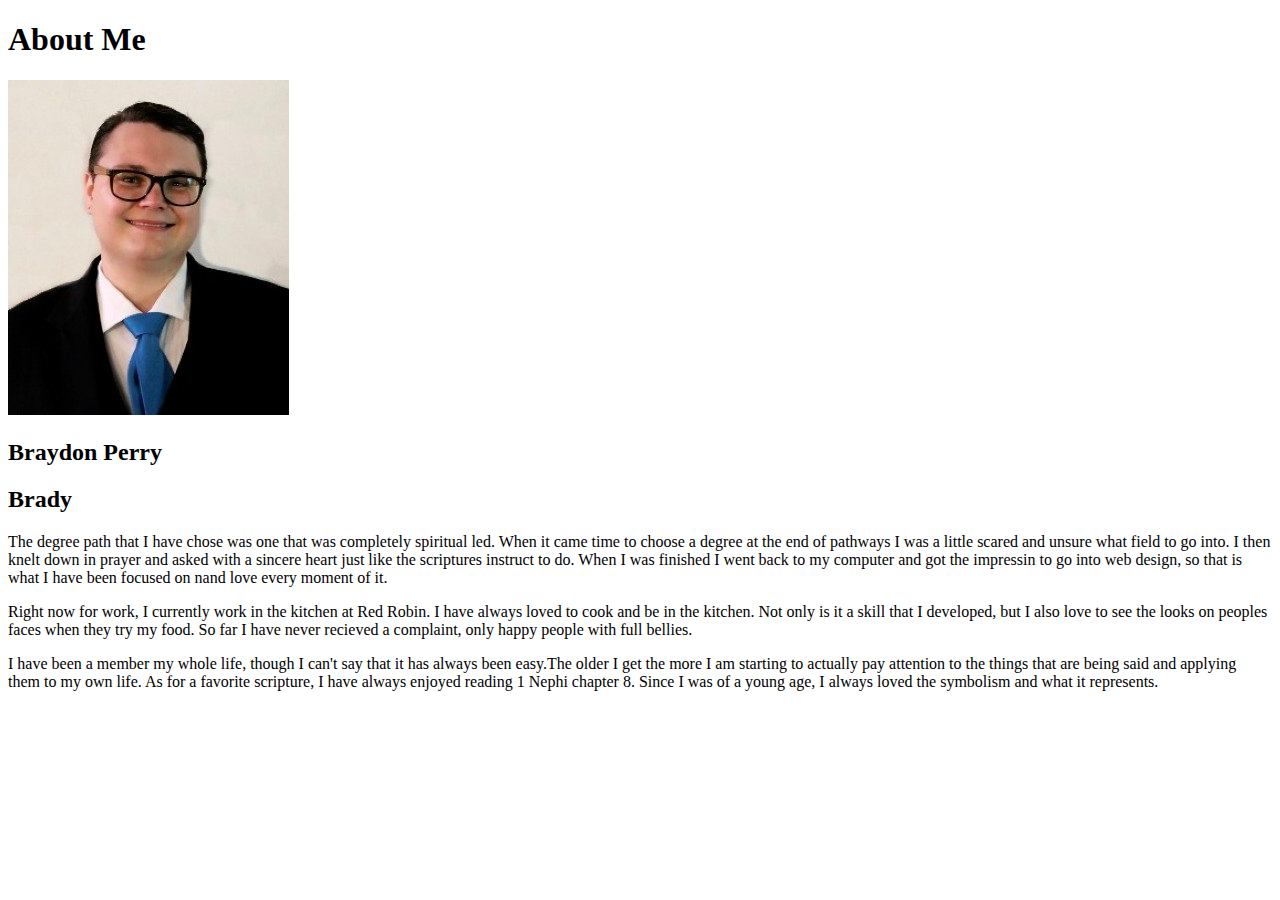
<file: aboutme/index.html>
<!DOCTYPE html>
<html lang="en">
<head>
    <meta charset="UTF-8">
    <meta http-equiv="X-UA-Compatible" content="IE=edge">
    <meta name="viewport" content="width=device-width, initial-scale=1.0">
    <title>About Me</title>
</head>
<body>
    <h1>About Me</h1>
    <img alt="Headshot I used for my Mission Papers"src="images/headshot.jpg">
    <h2>Braydon Perry</h2>
    <h2>Brady</h2>
    <p> The degree path that I have chose was one that was completely spiritual led. 
    When it came time to choose a degree at the end of pathways I was a little scared 
    and unsure what field to go into. I then knelt down in prayer and asked with a 
    sincere heart just like the scriptures instruct to do. When I was finished I went 
    back to my computer and got the impressin to go into web design, so that is what 
    I have been focused on nand love every moment of it.</p>
    <p> Right now for work, I currently work in the kitchen at Red Robin. I have 
    always loved to cook and be in the kitchen. Not only is it a skill that I 
    developed, but I also love to see the looks on peoples faces when they try my 
    food. So far I have never recieved a complaint, only happy people with full 
    bellies.</p>
    <p> I have been a member my whole life, though I can't say that it has always been 
    easy.The older I get the more I am starting to actually pay attention to the things 
    that are being said and applying them to my own life. As for a favorite scripture, 
    I have always enjoyed reading 1 Nephi chapter 8. Since I was of a young age, I 
    always loved the symbolism and what it represents. </p>
</body>
</html>
</file>
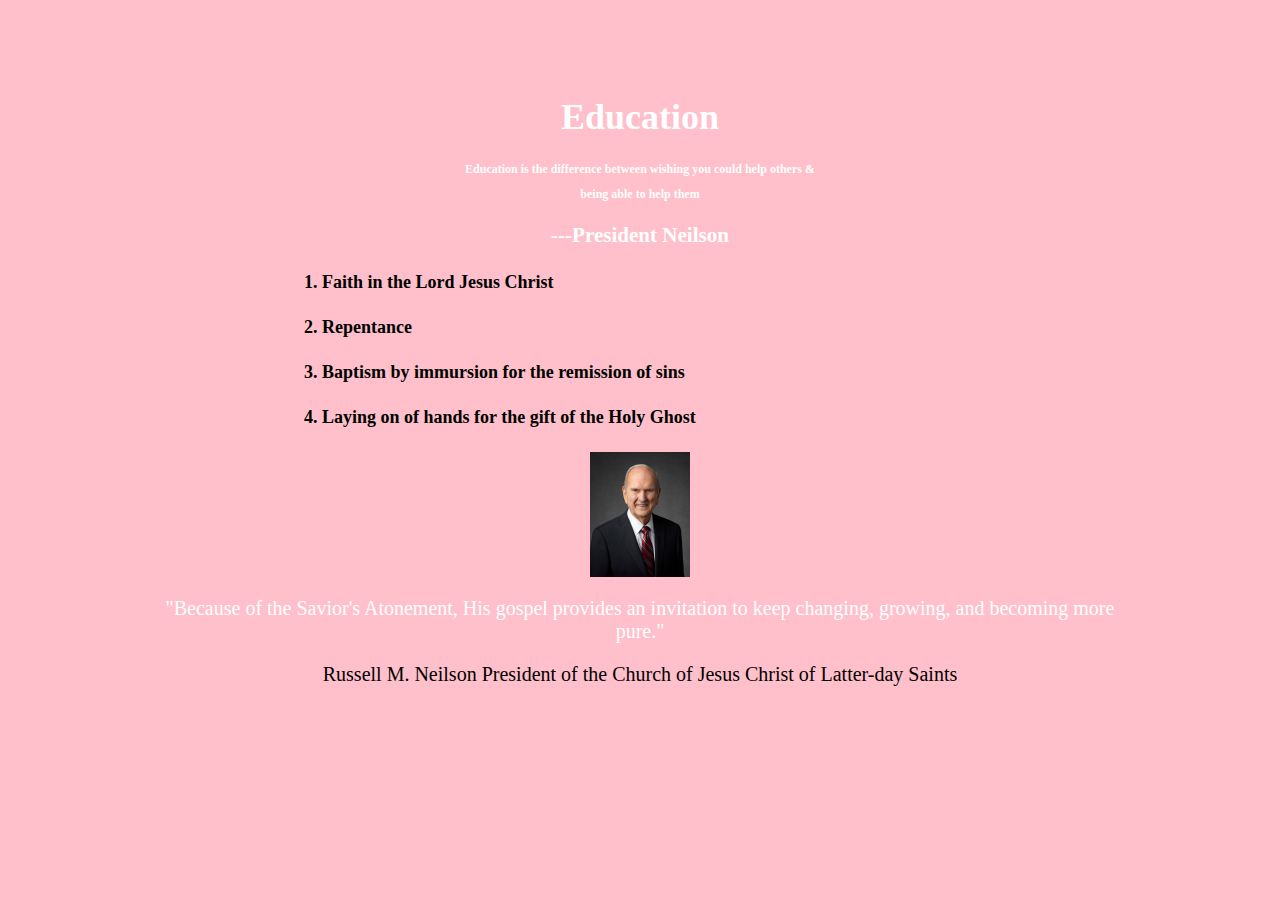
<file: education/index.html>
<!DOCTYPE html>
<html lang="en">
<head>
    <meta charset="UTF-8">
    <meta http-equiv="X-UA-Compatible" content="IE=edge">
    <meta name="viewport" content="width=device-width, initial-scale=1.0">
    <link rel="stylesheet" href="styles/education.css">
    <title>Education</title>
</head>
<body>
    <header>
        <h1>Education</h1>
        <h2>Education is the difference between wishing you could help others & </h2>
        <h2>being able to help them</h2>
        <h3>---President Neilson</h3>
    </header>
    <main>
        <h4>1. Faith in the Lord Jesus Christ</h4>
        <h4>2. Repentance</h4>
        <h4>3. Baptism by immursion for the remission of sins</h4>
        <h4>4. Laying on of hands for the gift of the Holy Ghost</h4>
        <img alt="President Neilson" src="images/russell_nelson_official_portrait_2018.jpeg">
        <p> "Because of the Savior's Atonement, His gospel provides an invitation to keep changing, growing, and becoming more pure."
        </p>
    </main>
    <footer>
        <p>Russell M. Neilson President of the Church of Jesus Christ of Latter-day Saints</p>
      </footer>
    <div class= "background"></div>
</body>
</html>
</file>
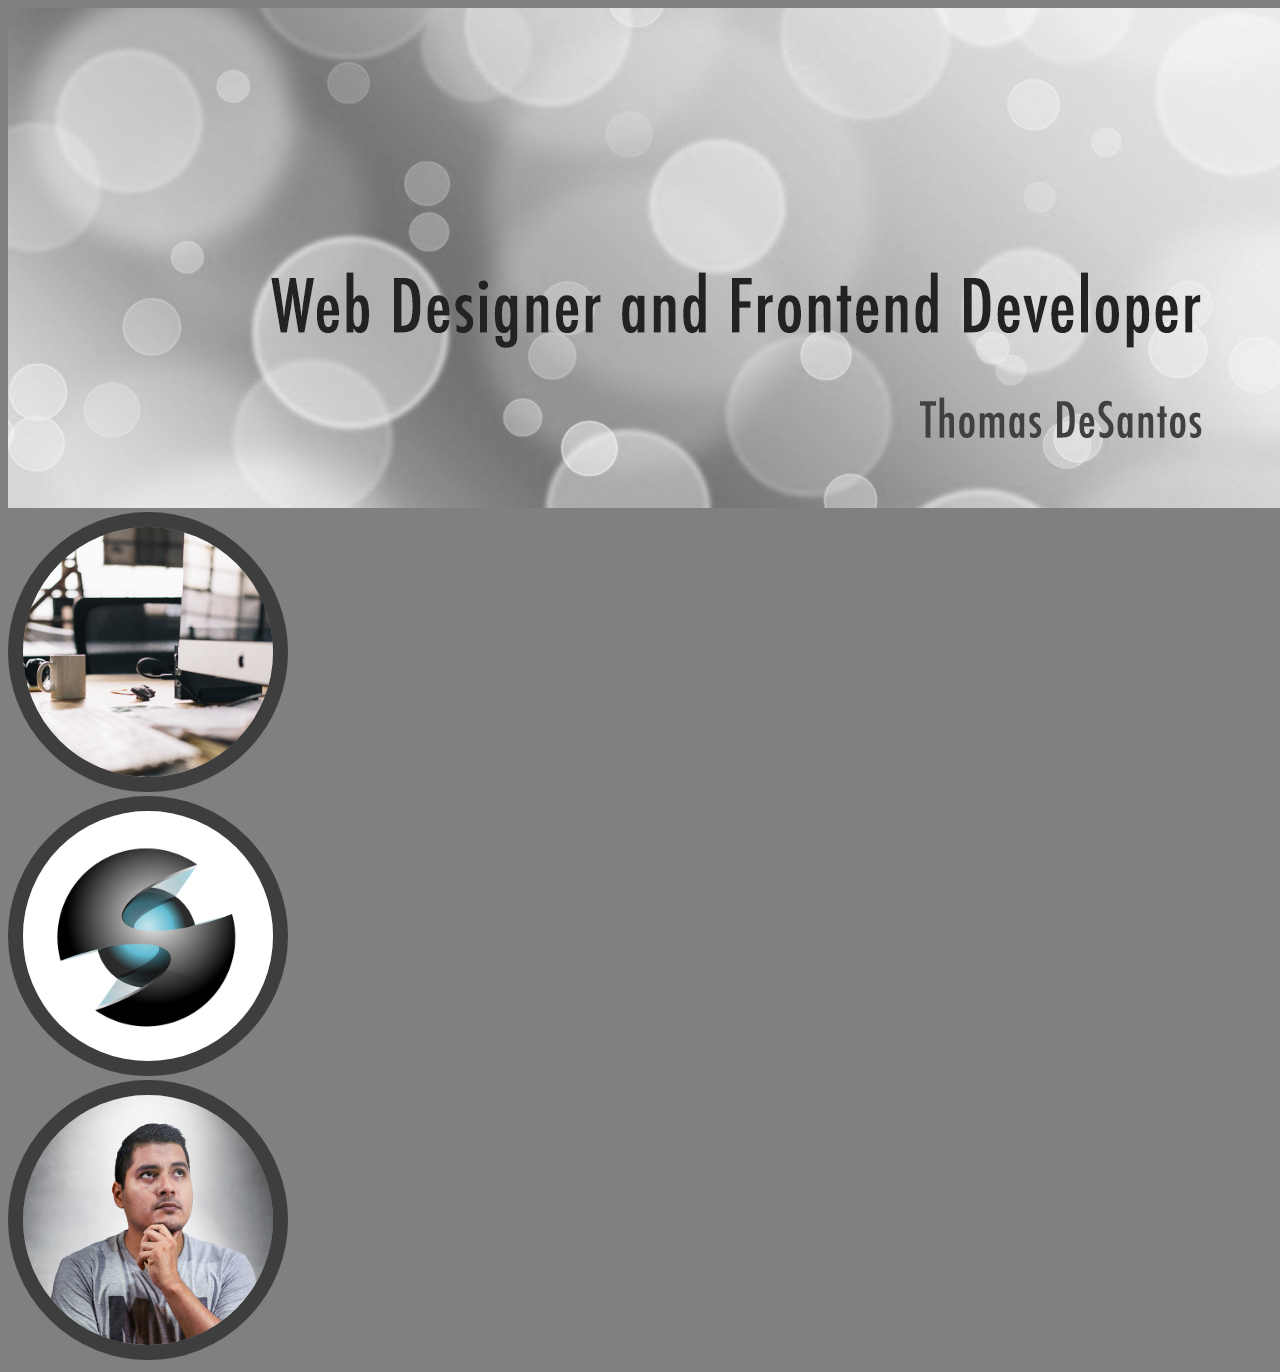
<file: Web Designer and Frontend Developer/index.html>
<!DOCTYPE html>
<html lang="en">
<head>
    <meta charset="UTF-8">
    <meta http-equiv="X-UA-Compatible" content="IE=edge">
    <meta name="viewport" content="width=device-width, initial-scale=1.0">
    <link rel="stylesheet" href="styles/styles.css">
    <title>Web Designer and Frontend Developer</title>
</head>
<body>
    <header>
        <a id="header-image" href="index.html">
            <img class="title" alt="Title Image with Circles" src="images/Web-Designer_title-img.jpg">
        </a>
    </header>
    <main class="home-grid">
        <section class="desk-card">
            <img class="icon" src="images/desk.jpg" alt="desk icon">
        </section>
        <section class="graphic-card">
            <img class="icon" src="images/graphic.png" alt="graphic icon">
        </section>
        <section class="person-card">
            <img class="icon" src="images/person.jpg" alt="person icon">
        </section>
        <div id="background"></div>
    </main>
</body>
</html>
</file>
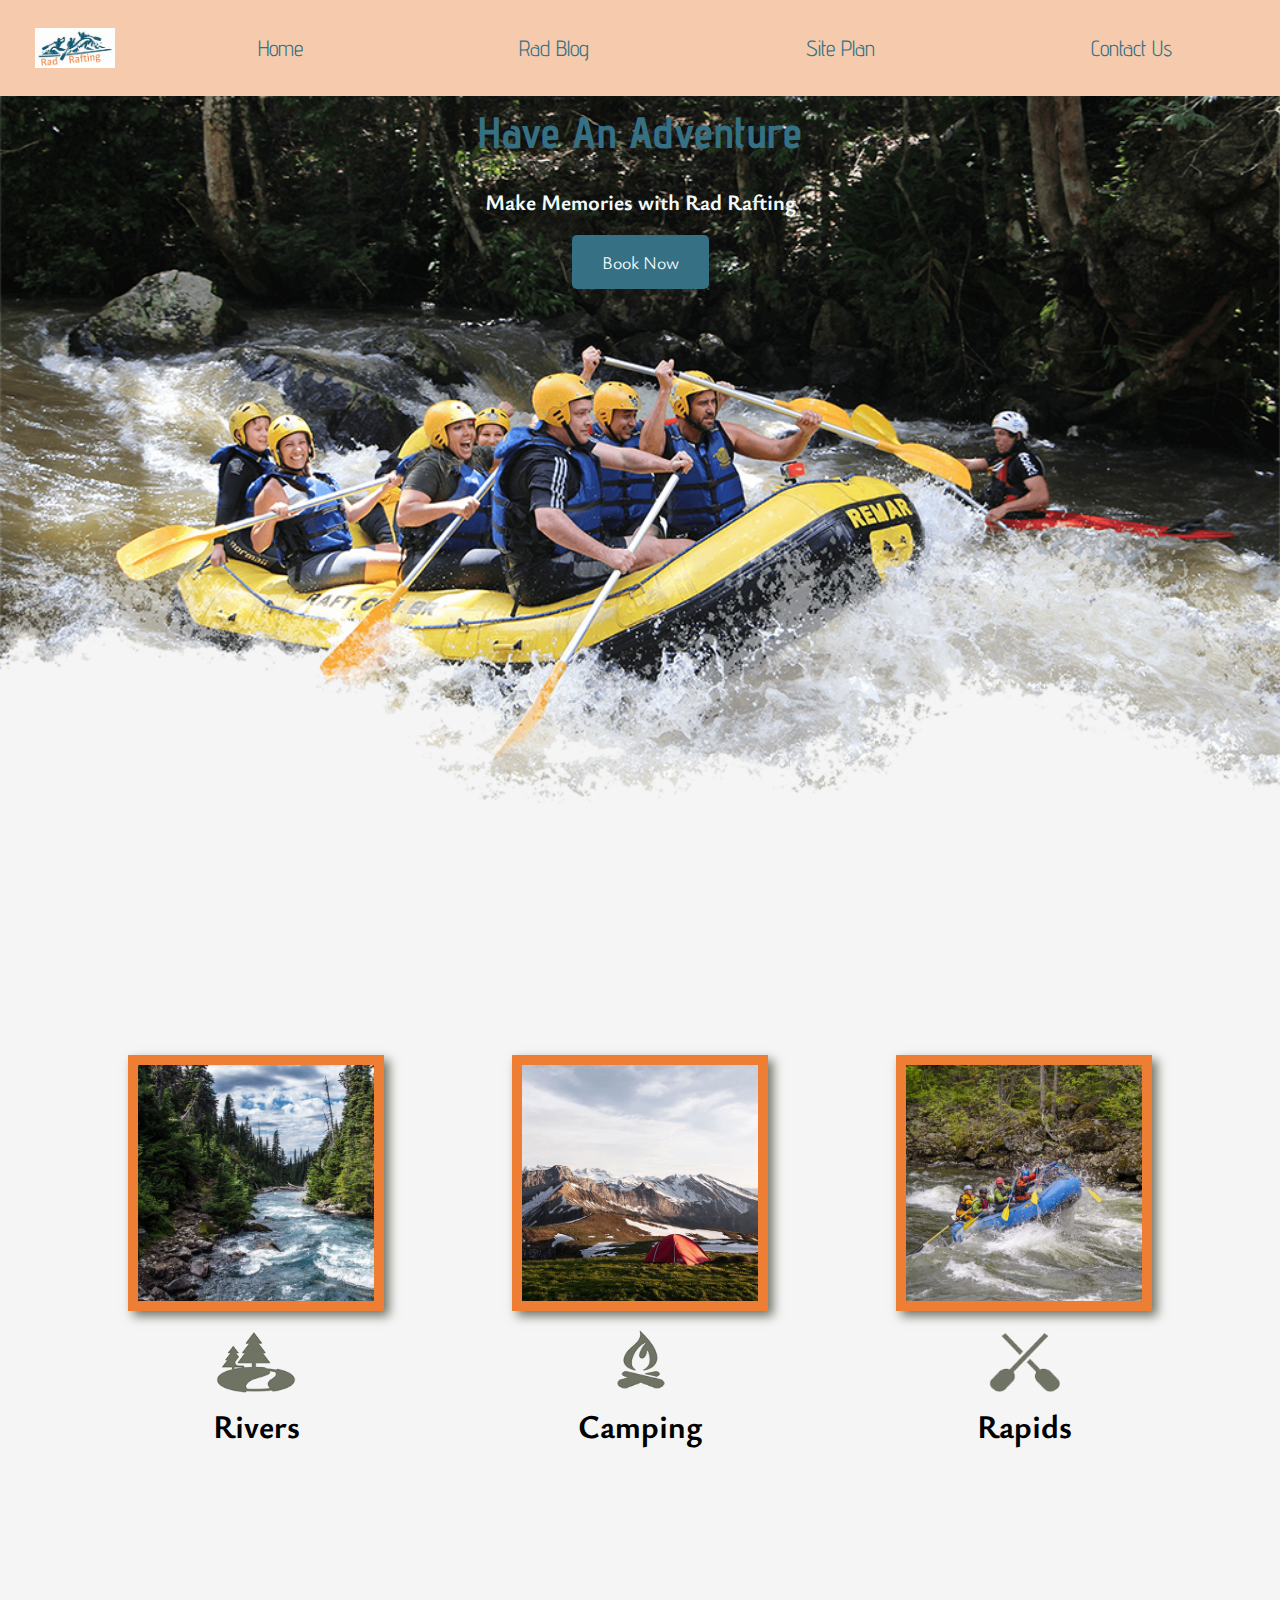
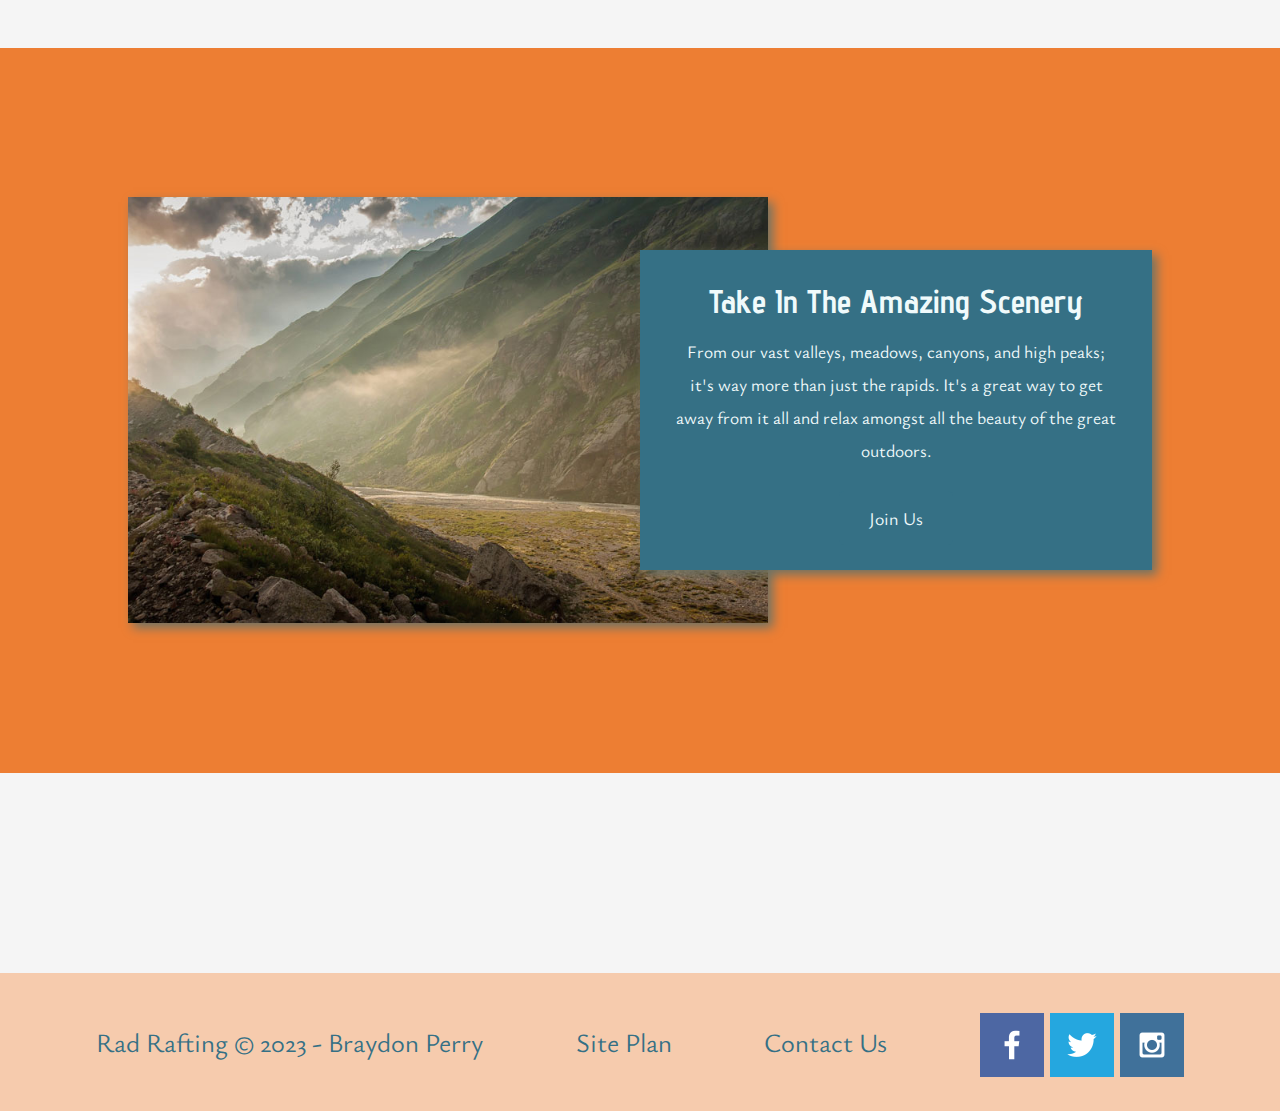
<file: wwr/index.html>
<!DOCTYPE html>
<html lang="en">
<head>
    <meta charset="UTF-8">
    <meta http-equiv="X-UA-Compatible" content="IE=edge">
    <meta name="viewport" content="width=device-width, initial-scale=1.0">
    <link rel="stylesheet" href="styles/style.css">
    <title>Whitewater Rafting Vacations | Rentals | Home</title>
</head>
<body>
    <div id="content">
    
        <header>
            <a id="logo_link" href="index.html">
                <img class="logo" alt="Rad Rafting Logo" src="images/Rad Rafting Logo.png">
            </a>
            <nav>
                <a href="index.html">Home</a>
                <a href="#">Rad Blog</a>
                <a href="site-plan-rafting.html">Site Plan</a>
                <a href="contactus.html">Contact Us</a>
            </nav>
        </header>
        <div id="hero">
            <div id="hero-box">
                <img id="hero-img" src="images/hero.png" alt="People enjoying white water rafting">
            </div>
            <section id="hero-msg">
                <h1 class="home-title">Have An Adventure</h1>
                <h4>Make Memories with Rad Rafting </h4>
                <div class='button-box'>
                    <a class='book' href="contactus.html">Book Now</a>
                </div>
            </section>
        </div>
        <main class="home-grid">
            <section class="rivers-card">
                <img class="card-img" src="images/rivers.jpg" alt="river in forest">
                <img class="icon" src="images/river_icon.png" alt="river icon">
                <h2>Rivers</h2>
            </section>
            <section class="camping-card">
                <img class="card-img" src="images/camping.jpg" alt="tent in mountains">
                <img class="icon" src="images/fire_icon.png" alt="fire icon">
                <h2>Camping</h2>
            </section>
            <section class="rapids-card">
                <img class="card-img" src="images/rapids.jpg" alt="rafting boat">
                <img class="icon" src="images/oars.png" alt="oars icon">
                <h2>Rapids</h2>
            </section>
            <div id="background"></div>
            <img class="mountains" src="images/mountains.jpg" alt="Misty mountains">
            <section class="msg">
                <h2>Take In The Amazing Scenery</h2>
                <p>From our vast valleys, meadows, canyons, and high peaks; it's way more than just the rapids. It's a great way to get away from it all and relax amongst all the beauty of the great outdoors. </p>
                <a class='join' href="rivers.html">Join Us</a>
            </section>
        </main>
        <footer>
            <p>Rad Rafting &copy; 2023 - Braydon Perry</p>
            <p><a href="site-plan-rafting.html">Site Plan</a></p>
            <p><a href="contactus.html">Contact Us</a></p>
            <div class="social">
                <a href="https://facebook.com" target="_blank">
                    <img src="images/facebook.png" alt="fb icon">
                </a>
                <a href="https://twitter.com" target="_blank">
                    <img src="images/twitter.png" alt="twitter icon">
                </a>
                <a href="https://instagram.com" target="_blank">
                    <img src="images/instagram.png" alt="instagram icon">
                </a>
            </div>
        </footer>
    </div>
</body>
</html>
</file>
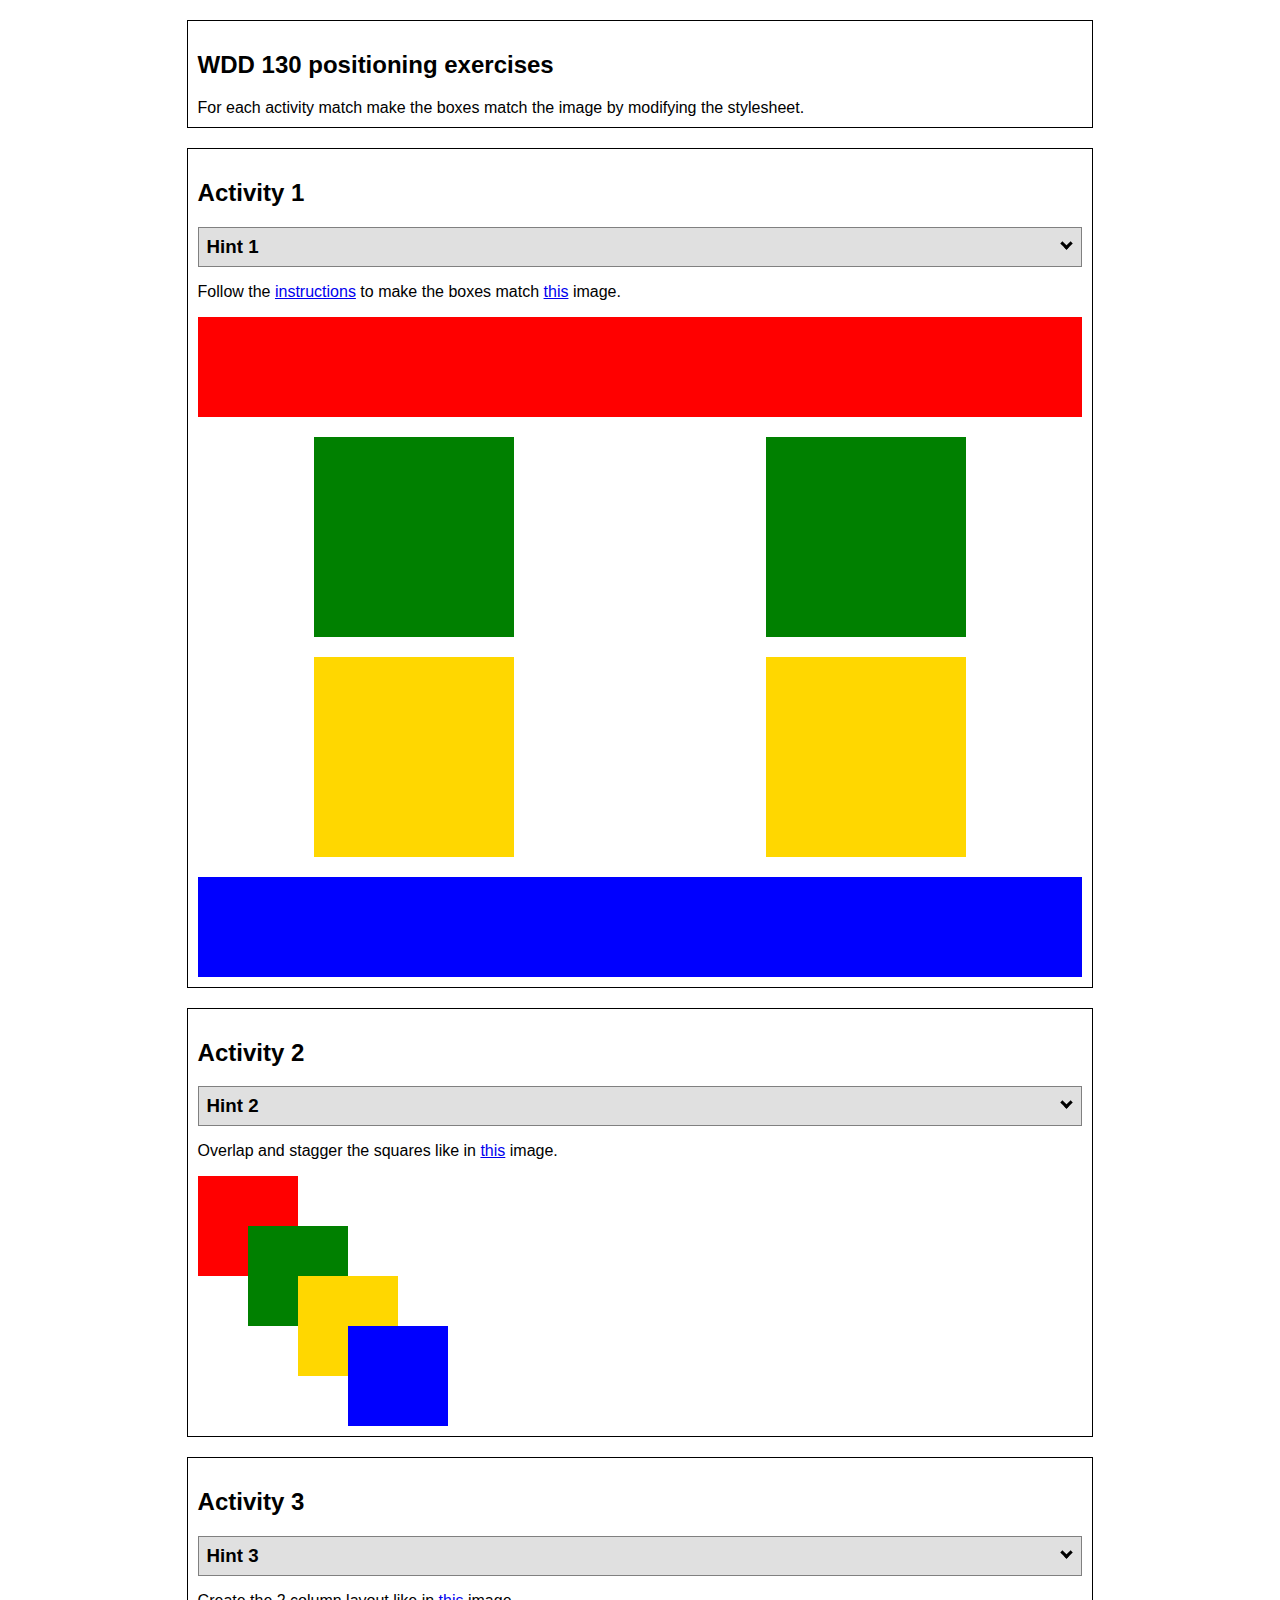
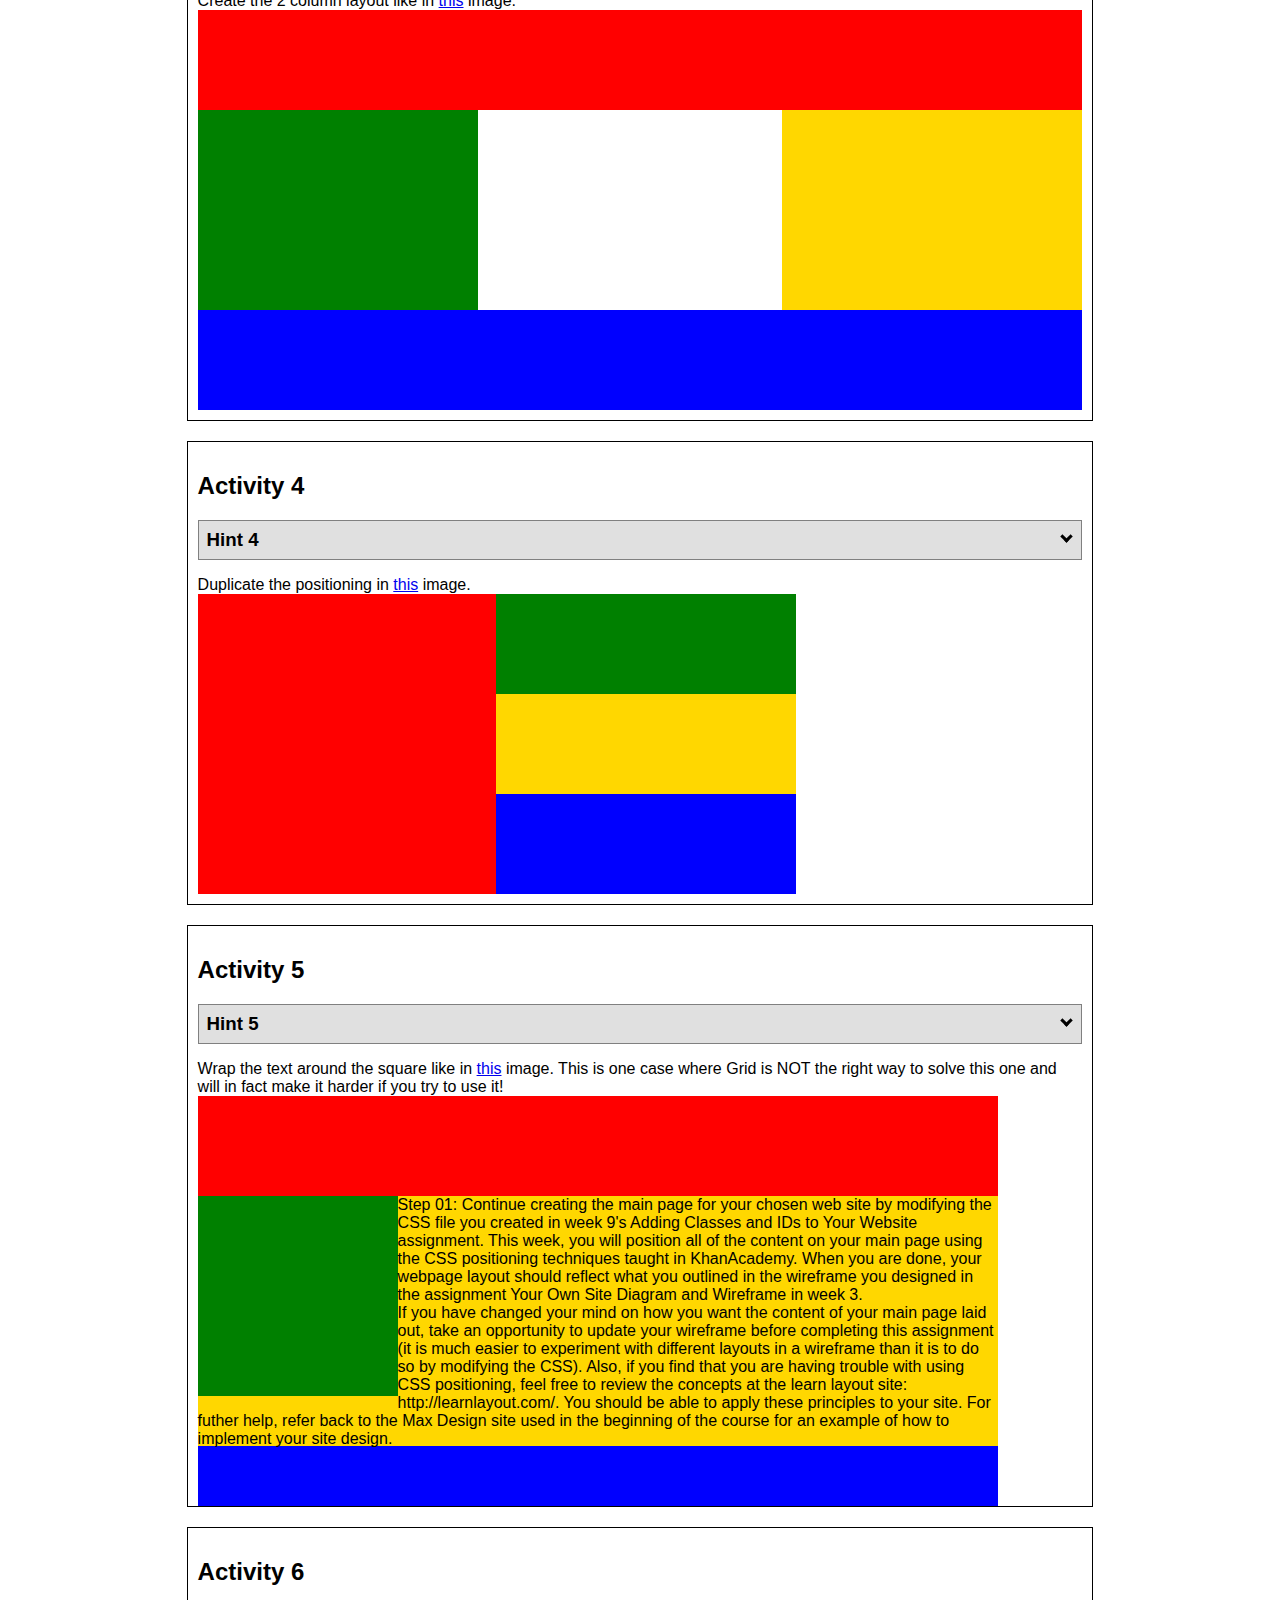
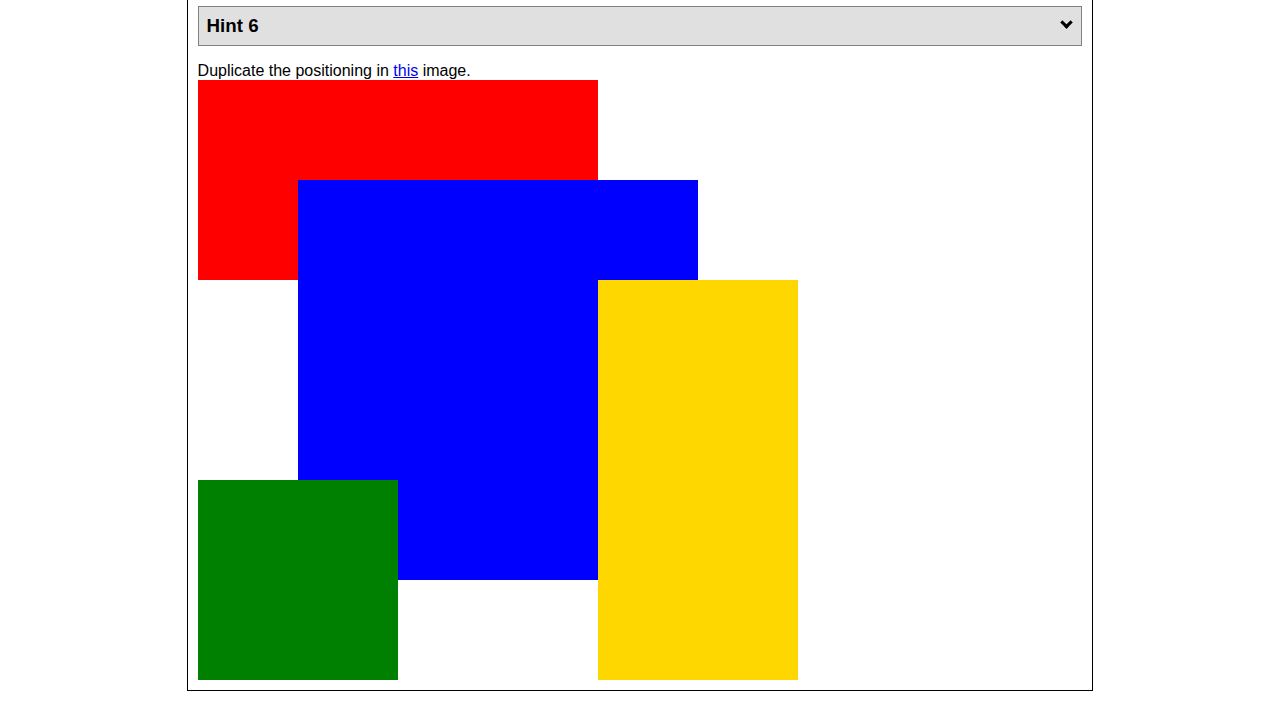
<file: positioning.html>
<!DOCTYPE html>
<html lang="en">
  <head>
    <!-- HTML - Name: positioning.html -->
    <title>Positioning Activity</title>
    <link rel="stylesheet" type="text/css" href="positionstyles.css" />
  </head>
  <body>
    <div class="activity">
      <h2>WDD 130 positioning exercises</h2>
      For each activity match make the boxes match the image by modifying the stylesheet.</div>
    <div class="activity">
      <h2>Activity 1</h2>
      <section class="hint"><input type="checkbox" ><i></i> <h3>Hint 1</h3><div><p>Check out the <a href="https://byui-wdd.github.io/wdd130/activities/w06-css-positioning.html" target="_blank">activity instructions</a> in Ilearn!</p></div></section>
      <p>Follow the <a href="https://byui-wdd.github.io/wdd130/activities/w06-css-positioning.html" target="_blank">instructions</a> to make the boxes match  <a href="https://byui-wdd.github.io/wdd130/images/example1.png" target="_blank">this</a> image.</p>
      <div class="content1" >
        <div class="red1" ></div>
        <div class="green1" ></div>
        <div class="green1" ></div>
        <div class="yellow1"></div>
        <div class="yellow1"></div>
        <div class="blue1"></div>
      </div>
    </div>
    <div class="activity">
      <h2>Activity 2</h2>
      <section class="hint"><input type="checkbox" > <h3>Hint 2</h3><i></i><div>
      <ul>
      <li>grid-template-columns: 50px 50px 50px 50px 50px </li></ul></div></section>
      <p>Overlap and stagger the squares like in <a href="https://byui-wdd.github.io/wdd130/images/example2.png" target="_blank">this</a> image.</p>
      <div class="content2" >
        <div class="red2" ></div>
        <div class="green2" ></div>
        <div class="yellow2"></div>
        <div class="blue2"></div>
      </div>
    </div>
    <div class="activity">
      <h2>Activity 3</h2>
      <section class="hint"><input type="checkbox" > <h3>Hint 3</h3><i></i><div><p>This one is going to be best solved with CSS Grid. Remember to make the boxes the right width first...then start moving them around. </p><h4>Properties used:</h4><ul><li>display:grid;</li><li>grid-template-columns:</li><li>grid-column-gap:</li>
        <li>grid-column:</li>  </ul></div></section>
      Create the 2 column layout like in <a href="https://byui-wdd.github.io/wdd130/images/example3.png" target="_blank">this</a>  image.
      <div class="content3" >
        <div class="red3" ></div>
        <div class="green3" ></div>
        <div class="yellow3"></div>
        <div class="blue3"></div>
      </div>
    </div>
    <div class="activity">
      <h2>Activity 4</h2>
      <section class="hint"><input type="checkbox" > <h3>Hint 4</h3><i></i><div><p>For the others we have been primarily concerned with width. For this one you will need to adjust height as well. </p><h4>Properties used:</h4><ul><li>display:grid;</li><li>grid-template-columns:</li><li>grid-row:</li></ul></div></section>
      Duplicate the positioning in <a href="https://byui-wdd.github.io/wdd130/images/example4.png" target="_blank">this</a> image. 
      <div class="content4" >
        <div class="red4" ></div>
        <div class="green4" ></div>
        <div class="yellow4"></div>
        <div class="blue4"></div>
      </div>
    </div>

    <div class="activity">
      <h2>Activity 5</h2>
      <section class="hint"><input type="checkbox" > <h3>Hint 5</h3><i></i><div><p>Grid is <strong>not</strong> the right way to do this.  In fact there is only one way to really do that...and that is with float. Remember that we float the thing we want the text to wrap around.  Also remember to start by making all the shapes the right size and shape.</p><h4>Properties used:</h4><ul><li>float: left;</li></ul></div></section>
      Wrap the text around the square like in <a href="https://byui-wdd.github.io/wdd130/images/example5.png" target="_blank">this</a> image. This is one case where Grid is NOT the right way to solve this one and will in fact make it harder if you try to use it!
      <div class="content5" >
        <div class="red5" ></div>
        <div class="green5" ></div>
        <div class="yellow5">Step 01: Continue creating the main page for your chosen web site by modifying the CSS file you created in week 9's Adding Classes and IDs to Your Website assignment. This week, you will position all of the content on your main page using the CSS positioning techniques taught in KhanAcademy. When you are done, your webpage layout should reflect what you outlined in the wireframe you designed in the assignment Your Own Site Diagram and Wireframe in week 3. <br />
          If you have changed your mind on how you want the content of your main page laid out, take an opportunity to update your wireframe before completing this assignment (it is much easier to experiment with different layouts in a wireframe than it is to do so by modifying the CSS). Also, if you find that you are having trouble with using CSS positioning, feel free to review the concepts at the learn layout site: http://learnlayout.com/. You should be able to apply these principles to your site. For futher help, refer back to the Max Design site used in the beginning of the course for an example of how to implement your site design.</div>
        <div class="blue5"></div>
      </div>
    </div>
    <div class="activity">
      <h2>Activity 6</h2>
      <section class="hint"><input type="checkbox" > <h3>Hint 6</h3><i></i><div><p>This one is all about visualizing the grid behind the layout. If you are having a hard time doing that first: all the sizes are even multiples of 100, and second here is another example with the lines drawn: <a href="https://byui-wdd.github.io/wdd130/images/example6-hint.png" target="_blank">example 6 with lines</a>. For this one you will find it easiest if you use px for the column width. You can also use <kbd>z-index</kbd> to control the element layering.    </p><h4>Properties used:</h4><ul><li>display:grid;</li><li>grid-template-columns:</li><li>grid-column:</li><li>grid-row:</li><li><a href="https://www.w3schools.com/cssref/pr_pos_z-index.asp" target="_blank">z-index:</a></li></ul></div></section>
      Duplicate the positioning in <a href="https://byui-wdd.github.io/wdd130/images/example6.png" target="_blank">this</a> image.
      <div class="content6" >
        <div class="red6" ></div>
        <div class="green6" ></div>
        <div class="yellow6"></div>
        <div class="blue6"></div>
      </div>
    </div>
  </body>
</html>
</file>
<file: education/styles/education.css>
body {
    max-width: 960px;
    margin: 0 auto;
    padding: 4em;
    font-size: 18px;
    text-align: center;
    background-color: pink;
}
img {
    display: block;
    margin: 0 auto;
    max-width: 100px;
  }
#background {
    height: 500px;
    max-width: 1500px;
  }
header, p {
  color: white;
}
h2 {
  font-size: 12px;
}
h4 {
  text-align: left;
  padding-left: 8em;
  
}
footer p {
  color: black;
}
p {
  font-size: 20px;
}
</file>
<file: Web Designer and Frontend Developer/styles/styles.css>
title {
    width: 100%;
}
.icon {
    width: 250px;
    height: 250px;
    border: 15px solid #3e3e3e;
    border-radius: 150px;
}
.home-grid {
    color: grey;
}
body {
    background-color: gray;
}
</file>
<file: wwr/styles/style.css>
@import url('https://fonts.googleapis.com/css2?family=Advent+Pro:ital,wght@1,600&family=Roboto:ital@1&family=Ysabeau&display=swap');

:root {
 
  
    /* change the values below to your chosen font(s) */
    --heading-font: "Advent Pro", "Roboto", sans-serif;
    --body-font: Ysabeau, Helvetica, sans-serif;
  
  }
body {
    background-color: whitesmoke;
    font-family: var(--body-font);
    font-size: 22px;
    margin: 0;
    padding: 0;
  }
content {
    max-width: 1600px;
    margin: 0 auto;
}
header {
    background-color: #f6cbad;
    font-family: var(--heading-font);
    display: grid;
    grid-template-columns: 150px auto;
}
.icon {
    width: 80px;
    height: 80px;
    padding-top: 10px;
}
.logo {
    width: 80px;
}
#logo_link {
    padding-top: 5px;
    justify-self: center;
    align-self: center;
}
nav {
    display: flex;
    justify-content: space-around;
}
nav a {
    text-align: center;
    color: #357085;
    text-decoration: none;
    padding: 35px;
}
nav a:hover {
    background-color: #357085 ;
    color: #f0fafb ;
}
#hero {
    display: grid;
    grid-template-columns: 1fr 3fr 1fr;
    margin-top: -100px;
}
#hero-img {
    width: 100%;
}
#hero-box {
    grid-column: 1/4;
    grid-row: 1/3;
    z-index: -1;
}
#hero-msg {
    grid-column: 2/3;
    grid-row: 1/2;
    margin-top: 100px;
}
#hero-msg h1, #hero-msg h4 {
    text-align: center;
}
#hero-msg h4 {
    color: #f0fafb;
}
.button-box{
    text-align: center;
}
main section{
    text-align: center;
}
main section img {
    box-sizing: border-box;
}
#background {
    height: 725px;
    background-color: #ed7e33;
    grid-column: 1/11;
    grid-row: 4/9; 
}
.book, .join {
    background-color: #357085 ;
    color: #f0fafb;
    text-decoration: none;
    font-size: 18px;
    padding: 15px 30px;
    margin-top: 50px;
    border-radius: 5px;
}
.book:hover, .join:hover {
    background-color: #f6cbad ;
    color: #357085 ;
}
.msg {
    background-color: #357085;
    line-height: 1.5em;
    padding: 35px;
    grid-column: 6/10;
    grid-row: 6/7;
    box-shadow: 5px 5px 10px #6f7364;
}
.msg h2 {
    color:#f0fafb ;
    font-family: var(--heading-font);
}
.msg p {
    color: #f0fafb;
    font-size: .8em;
    padding-bottom: 15px;
}
footer{
    background-color: #f6cbad;
    color: #357085;
    font-size: 1.2em;
    padding: 25px 50px;
    margin-top: 200px;
    display: flex;
    justify-content: space-around;
    align-items: center;
}
footer a {
    color: #357085;
    text-decoration: none;
}
footer a:hover {
    color: #357085;
    text-decoration: underline;
}
footer .social img {
    padding-top: 15px;
}
.home-title {
    font-family: var(--heading-font);
    font-size: 2em;
    color:  #357085;
    margin-top: 10px;
}
.home-grid {
    display: grid;
    grid-template-columns: 1fr 1fr 1fr 1fr 1fr 1fr 1fr 1fr 1fr 1fr;

}
h4 {
    color: #357085;
}
h2 {
    margin: 0;
}
.rivers-card, .camping-card, .rapids-card {
    margin: 200px 0;
}
.card-img {
    border: 10px solid #ed7e33;
    transition: transform .5s;
    box-shadow: 5px 5px 10px #6f7364;
}
.card-img:hover {
    opacity: .6;
    transform: scale(1.1);
}
.card-img, .mountains {
    width: 100%;
}
.rivers-card {
    grid-column: 2/4;
    grid-row: 2/3;
}
.camping-card {
    grid-column: 5/7;
    grid-row: 2/3;
}
.rapids-card {
    grid-column: 8/10;
    grid-row: 2/3;
}
.mountains {
    grid-column: 2/7;
    grid-row: 5/8;
    box-shadow: 5px 5px 10px #6f7364;
}
@media screen and (max-width: 900px) {
    #hero, .home-grid {
        display: block;
        height: auto;
    }
    nav, footer {
        flex-direction: column;
    }
    nav a {
        display: block;
        padding: 15px;
    }
    #hero {
        margin-top: 0;
    }
    #hero-msg {
        margin-top: 0;
    }
    #hero-msg h4 {
        display: none;
    }
    .home-title {
        font-size: 25px;
        color: #6f7364;
    }
    .rivers-card, .camping-card, .rapids-card { 
        margin: 50px auto;
        width: 60%;
    }
    #background {
        display: none;
    }
    .mountains, .msg {
        width: 80%;
        display: block;
        margin: 0 auto;
    }
    footer {
        margin-top: 25px;
    }
}
</file>
<file: positionstyles.css>
/* CSS - Name: "positionstyles.css" */
/* Activity 1 styles */
.content1 {
  /* This is the parent of the activity 1 boxes. */
    display: grid;
    grid-template-columns: 1fr 1fr;
    justify-items: center;
    gap: 20px;
}
.red1 { 
  width: 100%; 
  height: 100px; 
  background-color: red; 
  grid-column: 1/3;
} 
.green1 {
  width: 200px; 
  height: 200px; 
  background-color: green; 

} 
.yellow1 {
  width: 200px; 
  height: 200px; 
  background-color: gold; 
} 
.blue1 {
  width: 100%; 
  height: 100px; 
  background-color: blue;
  grid-column: 1/3; 
} 
/* Activity 2 styles */ 
.content2 {
  /* This is the parent of the activity 2 boxes. */
  display: grid;
  grid-template-columns: 50px 50px 50px 50px;
}
.red2 {
  width: 100px; 
  height: 100px; 
  background-color: red;
  grid-row: 1 / span 2;
  grid-column: 1 / span 2;
  z-index: 1; 
} 
.green2 { 
  width: 100px; 
  height: 100px; 
  background-color: green;
  grid-row: 2 / span 4;
  grid-column: 2 / span 4;
  z-index: 2; 
} 
.yellow2 {
  width: 100px; 
  height: 100px; 
  background-color: gold;
  grid-row: 3 / span 2;
  grid-column: 3 / span 2;
  z-index: 3; 
} 
.blue2 {
  width: 100px; 
  height: 100px; 
  background-color: blue;
  grid-row: 4 / span 6;
  grid-column: 4 / span 6;
  z-index: 4; 
} 
/* Activity 3 styles */ 
.content3 {
  /* This is the parent of the activity 3 boxes. */
  display: grid;
  grid-template-columns: 1fr;
  grid-column-gap: 70px;
}
.red3 {
  width: 100%; 
  height: 100px; 
  background-color: red;
  grid-column: 1/3; 
} 
.green3 {
  width: 280px; 
  height: 200px; 
  background-color: green;
  grid-column: 1/2;
} 
.yellow3 {
  width: 300px; 
  height: 200px; 
  background-color: gold; 
  grid-column: 2/3;
} 
.blue3 {
  width: 100%;
  height: 100px; 
  background-color: blue;
  grid-column: 1/3; 
} 
/* Activity 4 styles */ 
.content4 {
  /* This is the parent of the activity 4 boxes. */
  display: grid;
  grid-template-columns: [first] 100px [line2] 100px [end];
  grid-template-rows: [row1-start] 100px [row1-end] 100px [third-line] 100px [last-line];
  width: 600px;
  height: 300px;
}
.red4 {
  width: 300px; 
  height: 300px; 
  background-color: red;
  grid-row: row1-start / last-line; 
} 
.green4 {
  width: 300px; 
  height: 100px; 
  background-color: green; 
  grid-column: 100 / span 2;
  grid-row: row1-start / row1-end;
} 
.yellow4 {
  width: 300px; 
  height: 100px; 
  background-color: gold;
  grid-column: 100/ span 2;
  grid-row: row1-end / third-line;

} 
.blue4 {
  width: 300px; 
  height: 100px; 
  background-color: blue;
  grid-column: 100 / span 2;
  grid-row: third-line / last-line;
} 
/* Activity 5 styles */ 
.content5 {
  /* This is the parent of the activity 5 boxes. */
  height: 400px;
}
.red5 { 
  width: 800px; 
  height: 100px; 
  background-color: red; 
} 
.green5 { 
  width: 200px; 
  height: 200px; 
  background-color: green;
  z-index: 2;
  float: left; 

} 
.yellow5 {
  width: 800px; 
  height: 250px; 
  background-color: gold;
  z-index: 1; 

} 
.blue5 {
  width: 800px; 
  height: 100px; 
  background-color: blue; 
} 
/* Activity 6 styles */ 
.content6 {
  /* This is the parent of the activity 6 boxes. */
  display: grid;
  grid-template-columns: [first] 100px [line2] 100px [line3] 100px [line4] 100px [line5] 100px [line6] 100px [end];
  grid-template-rows: [row1-start] 100px [row1-end] 100px [third-line] 100px [fourth-line] 100px [fifth-line] 100px [sixth-line] 100px [last-line];
}
.red6 {
  width: 400px; 
  height: 200px; 
  background-color: red;
  z-index: 1; 
} 
.green6 {
  width: 200px; 
  height: 200px; 
  background-color: green;
  grid-column: 1 / span 2;
  grid-row: fifth-line / 5; 
  z-index: 3;
} 
.yellow6 {
  width: 200px; 
  height: 400px; 
  background-color: gold;
  grid-column: 5 / span 2;
  grid-row: third-line / 4; 
  z-index: 4;
} 
.blue6 {
  width: 400px; 
  height: 400px; 
  background-color: blue;
  z-index: 2;
  grid-column: 2 / span 4;
  grid-row: row1-end / 4; 
} 


/* Do not make any changes below here */
.activity {
  width: 70%; 
  margin: 20px auto; 
  font-family: Arial, sans-serif; 
  border: 1px solid black; 
  padding: 10px; 
  clear:both; 
  overflow: auto;
} 

.hint {
  border: 1px solid grey;
  background: #e0e0e0;
  padding: .5em;
  position: relative;
  margin: 1em 0;
}
.hint h3 {
  margin: 0;
}
.hint:hover {
  background: #d0d0d0;
}
.hint > div {
  display: none;
}

.hint input[type=checkbox] {
  position: absolute;
  width: 100%;
  height: 100%;
  opacity: 0;
  z-index: 1;
  cursor: pointer;
}

.hint input[type=checkbox]:checked ~ div {
  display: block;
}

.hint i {
  position: absolute;
  transform: translate(-6px, 0);
  margin-top: 16px;
  right: 10px;
  top: -3px;
}
.hint i:before, .hint i:after {
  content: "";
  position: absolute;
  background-color: black;
  width: 3px;
  height: 9px;
}
.hint i:before {
  transform: translate(2px, 0) rotate(45deg);
}
.hint i:after {
  transform: translate(-2px, 0) rotate(-45deg);
}

.hint input[type=checkbox]:checked ~ i:before {
  transform: translate(-2px, 0) rotate(45deg);
}
.hint input[type=checkbox]:checked ~ i:after {
  transform: translate(2px, 0) rotate(-45deg);
}
.hint a {
  position: relative;
  z-index: 1;
}
</file>
